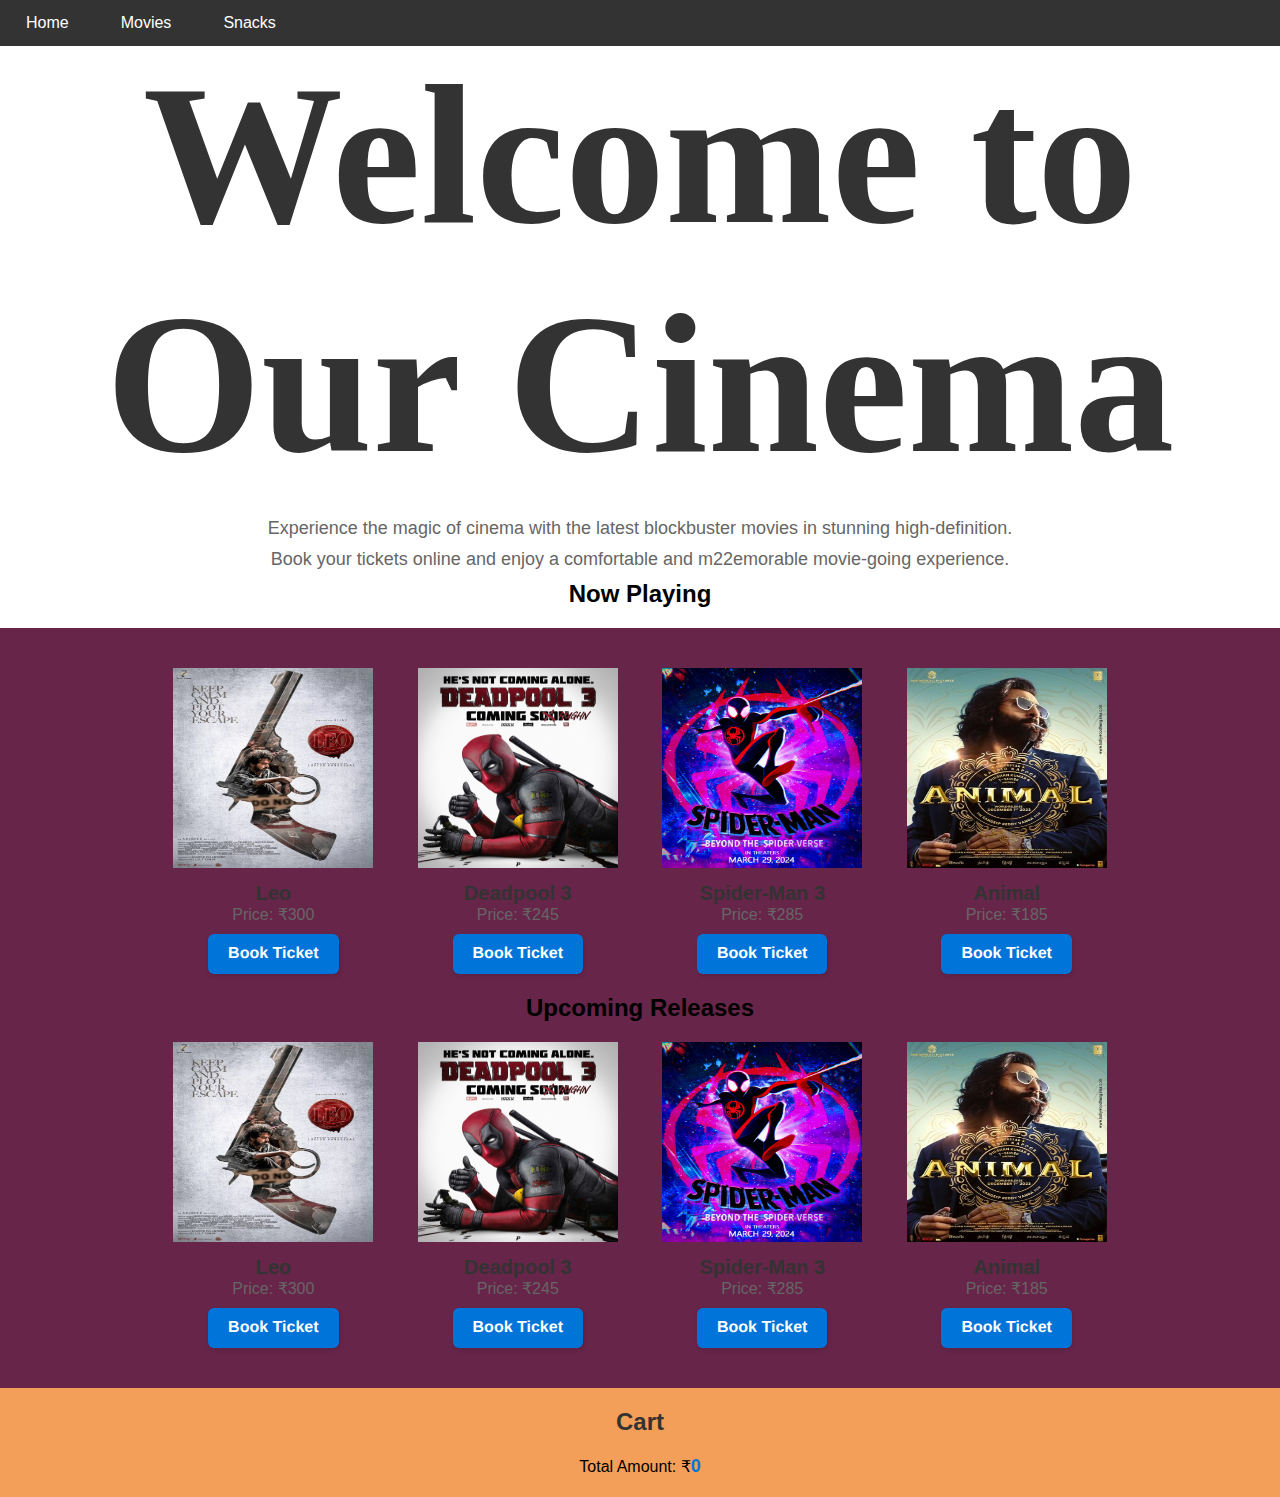
<file: HTML and CSS Sem/Cinema tickect booking/index.html>
<!DOCTYPE html>
<html lang="en">
<head>
    <meta charset="UTF-8">
    <meta name="viewport" content="width=device-width, initial-scale=1.0">
    <title>Cinema Ticket Booking</title>
    <link rel="stylesheet" href="style.css">
    <style>
        .button {
  background: #FF4742;
  border: 1px solid #FF4742;
  border-radius: 6px;
  box-shadow: rgba(0, 0, 0, 0.1) 1px 2px 4px;
  box-sizing: border-box;
  color: #FFFFFF;
  cursor: pointer;
  display: inline-block;
  font-family: nunito,roboto,proxima-nova,"proxima nova",sans-serif;
  font-size: 10px;
  font-weight: 800;
  line-height: 16px;
  min-height: 40px;
  outline: 0;
  padding: 12px 14px;
  text-align: center;
  text-rendering: geometricprecision;
  text-transform: none;
  user-select: none;
  -webkit-user-select: none;
  touch-action: manipulation;
  vertical-align: middle;
}

.button:hover,
.button:active {
  background-color: white;
  
  color: #FF4742;
}

.button:active {
  opacity: .5;
}
    </style>
</head>
<body>
    <main>
    <nav>
        <div class="anchor1">
           <ul>
           <li><a href="#home">Home</a></li> 
            <li><a href="#movies">Movies</a></li>
            <li><a href="#snacks">Snacks</a></li>
           </ul>
        </div>
    </nav>
    <section id="home" >
        <h1 style="font-family: 'Times New Roman', Times, serif;font-size:200px;">Welcome to Our Cinema</h1>
    <p>Experience the magic of cinema with the latest blockbuster movies in stunning high-definition.</p>
    <p>Book your tickets online and enjoy a comfortable and m22emorable movie-going experience.</p>
    <h2 id="maint1">Now Playing</h2>
    </section>
    <section id="movies"  style="background-color:#662549;">
        <div class="movie" id="leo">
            <img src="leo2.jpg" alt="Leo" style="height: 200px; width: 200px;">
            <h2>Leo</h2>
            <p>Price: ₹300</p>
            <button class="button" onclick="bookTicket('Leo', 300)">Book Ticket</button>
        </div>
        <div class="movie" id="deadpool3">
            <img src="DEADPOOL-3-POSTER-min.jpg" alt="Deadpool" style="height: 200px; width: 200px;">
            <h2>Deadpool 3</h2>
            <p>Price: ₹245</p>
            <button onclick="bookTicket('Deadpool 3', 245)" class="button">Book Ticket</button>
        </div>
        <div class="movie" id="spiderman3">
            <img src="dfxmhe9-17218f94-d379-484e-a2f4-f05e8d6d00c5.jpg" alt="Spider-Man" style="height: 200px; width: 200px;">
            <h2>Spider-Man 3</h2>
            <p>Price: ₹285</p>
            <button class="button" onclick="bookTicket('Spider-Man 3', 285)">Book Ticket</button>
        </div>
        <div class="movie" id="animal">
            <img src="Animal-01-322x437.jpg" alt="Animal" style="height: 200px; width: 200px;">
            <h2>Animal</h2>
            <p>Price: ₹185</p>
            <button class="button" onclick="bookTicket('Animal', 185)">Book Ticket</button>
        </div>
        <h2 id="maint2">Upcoming Releases</h2>
        <div class="movie" id="leo">
            <img src="leo2.jpg" alt="Leo" style="height: 200px; width: 200px;">
            <h2>Leo</h2>
            <p>Price: ₹300</p>
            <button class="button" onclick="bookTicket('Leo', 300)">Book Ticket</button>
        </div>
        <div class="movie" id="deadpool3">
            <img src="DEADPOOL-3-POSTER-min.jpg" alt="Deadpool" style="height: 200px; width: 200px;">
            <h2>Deadpool 3</h2>
            <p>Price: ₹245</p>
            <button onclick="bookTicket('Deadpool 3', 245)" class="button">Book Ticket</button>
        </div>
        <div class="movie" id="spiderman3">
            <img src="dfxmhe9-17218f94-d379-484e-a2f4-f05e8d6d00c5.jpg" alt="Spider-Man" style="height: 200px; width: 200px;">
            <h2>Spider-Man 3</h2>
            <p>Price: ₹285</p>
            <button class="button" onclick="bookTicket('Spider-Man 3', 285)">Book Ticket</button>
        </div>
        <div class="movie" id="animal">
            <img src="Animal-01-322x437.jpg" alt="Animal" style="height: 200px; width: 200px;">
            <h2>Animal</h2>
            <p>Price: ₹185</p>
            <button class="button" onclick="bookTicket('Animal', 185)">Book Ticket</button>
        </div>
        
    </section>

    <section id="snacks"  style="background-color:#AE445A;">
        <!-- <section id="snacks" style="background-color: #AE445A;">
            <h2>Snacks and Refreshments</h2>
            <p>Enhance your movie-watching experience with our delicious snacks and refreshments. We offer a variety of options to satisfy your cravings while enjoying your favorite films.</p>
        
            <h3>Menu</h3>
            <ul>
                <li>Popcorn - ₹5</li>
                <li>Soft Drinks - ₹3</li>
                <li>Candies - ₹2</li>
                <li>Ice Cream - ₹4</li>
                <li>Hot Dogs - ₹6</li>
            </ul>
        
            <p>Don't forget to grab some snacks and refreshments to complete your cinema experience. Enjoy your movie with a tasty treat!</p>
        </section> -->
        
    </section>

    <section id="cart"  style="background-color:#F39F5A;">
        <h2>Cart</h2>
        <ul id="cartItems"></ul>
        <p>Total Amount: ₹<span id="totalAmount">0</span></p>
    </section>
</main>
    <script>

      
        const selectedTickets = {};
        let totalAmount = 0;
        let movieName;
       
        function bookTicket(movieName, price) {
            
            if (selectedTickets[movieName]) {
                selectedTickets[movieName]++;
            } else {
                selectedTickets[movieName] = 1;
            }

           
            updateCart();

           
            totalAmount += price;
            document.getElementById('').textContent = totalAmount;
            document.getElementById('totalAmount').textContent = totalAmount;
        }

        
        function updateCart() {
            const cartItems = document.getElementById('cartItems');
            cartItems.innerHTML = '';

            for (const [movieName, quantity] of Object.entries(selectedTickets)) {
                const listItem = document.createElement('li');
                listItem.textContent = `${movieName} x${quantity}`;
                cartItems.appendChild(listItem);
            }
        }
    </script>
</body>
</html>
</file>
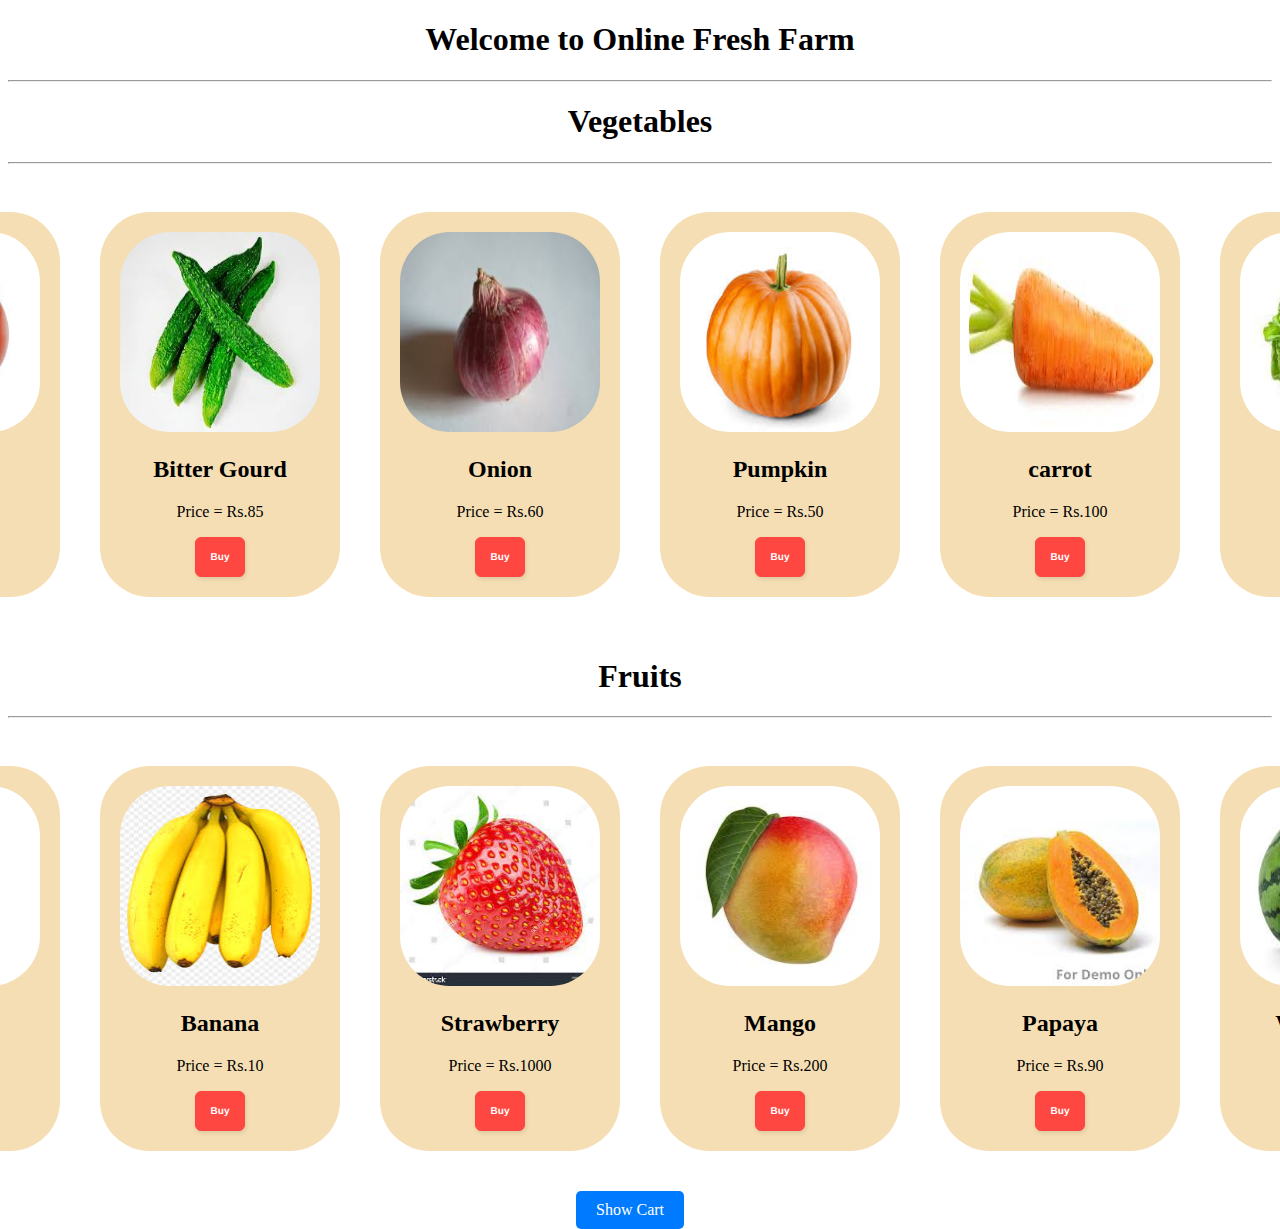
<file: HTML and CSS Sem/shoping/index.html>
<!DOCTYPE html>
<html lang="en">
<head>
    <meta charset="UTF-8">
    <meta name="viewport" content="width=device-width, initial-scale=1.0">
    <title>Fresh Farm Producer website</title>
    <link rel="stylesheet" href="style.css"> <!-- Replace "com.css" with your own CSS file -->
    <style>
       



.button-24 {
  background: #FF4742;
  border: 1px solid #FF4742;
  border-radius: 6px;
  box-shadow: rgba(0, 0, 0, 0.1) 1px 2px 4px;
  box-sizing: border-box;
  color: #FFFFFF;
  cursor: pointer;
  display: inline-block;
  font-family: nunito,roboto,proxima-nova,"proxima nova",sans-serif;
  font-size: 10px;
  font-weight: 800;
  line-height: 16px;
  min-height: 40px;
  outline: 0;
  padding: 12px 14px;
  text-align: center;
  text-rendering: geometricprecision;
  text-transform: none;
  user-select: none;
  -webkit-user-select: none;
  touch-action: manipulation;
  vertical-align: middle;
}

.button-24:hover,
.button-24:active {
  background-color: white;
  
  color: #FF4742;
}

.button-24:active {
  opacity: .5;
}

    </style>
</head>
<body>
    <h1>Welcome to Online Fresh Farm</h1> <hr>
    <h1>Vegetables</h1><hr>
    <main>   
        <section class="product">
            <img src="./tommato.jpg"alt="book" style="height: 200px;width: 200px;">
                <h2>Tomato</h2>
                <p>Price = Rs.100</p>
                <button onclick="veg('Tomato',100)"  class="button-24"  role="button">Buy</button><br>  
                
        
        </section>
        <section class="product">
            <img src="./bitter gourds.jpg"alt="book" style="height: 200px;width: 200px;">
                <h2>Bitter Gourd</h2>
                <p>Price = Rs.85</p>
                <button onclick="veg('Bitter Gourd',85)" class="button-24"  role="button">Buy</button><br>
        </section>
        <section class="product">
                <img src="./onian.jpg"alt="book" style="height: 200px;width: 200px;">
                <h2>Onion</h2>
                <p>Price = Rs.60</p>
                <button onclick="veg('Onion',60)" class="button-24"  role="button">Buy</button><br>
            </section>
            <section class="product">
                <img src="./pumpkin.jpg"alt="book" style="height: 200px;width: 200px;">
                 <h2>Pumpkin</h2>
                <p>Price = Rs.50</p>
                <button onclick="veg('Pumpkin',50)" class="button-24"  role="button">Buy</button><br>
            </section>
            <section class="product">
                <img src="./carrot.jpg"alt="book" style="height: 200px; width: 200px;">
                <h2>carrot</h2>
                <p>Price = Rs.100</p>
                <button onclick="veg('carrot',100)" class="button-24"  role="button">Buy</button><br> 
            </section>
            <section class="product">
                <img src="./cabbage.jpg"alt="book" style="height: 200px; width: 200px;">
                <h2>Cabbage</h2>
                <p>Price = Rs.70</p>
                <button onclick="veg('cabbage',70)" class="button-24"  role="button">Buy</button><br> 
            </section>
        </main>
        <h1>Fruits</h1><hr>
        <main>
            <section class="product">
                <img src="./apple.jpg"alt="book" style="height: 200px;width: 200px;">
                    <h2>Apple</h2>
                    <p>Price = Rs.150</p>
                    <button onclick="fruit('Apple',150)" class="button-24"  role="button">Buy</button><br>      
            
            </section>
            <section class="product">
                <img src="./banana.jpg"alt="book" style="height: 200px;width: 200px;">
                    <h2>Banana</h2>
                    <p>Price = Rs.10</p>
                    <button onclick="fruit('banana',10)" class="button-24"  role="button">Buy</button><br>
            </section>
            <section class="product">
                    <img src="./strawberry.jpg"alt="book" style="height: 200px;width: 200px;">
                    <h2>Strawberry</h2>
                    <p>Price = Rs.1000</p>
                    <button onclick="fruit('strawberry',1000)" class="button-24"  role="button">Buy</button><br>
                </section>
                <section class="product">
                    <img src="./mango.jpg"alt="book" style="height: 200px;width: 200px;">
                     <h2>Mango</h2>
                    <p>Price = Rs.200</p>
                    <button onclick="fruit('mango',200)" class="button-24"  role="button">Buy</button><br>
                </section>
                <section class="product">
                    <img src="./papaya.jpg"alt="book" style="height: 200px; width: 200px;">
                    <h2>Papaya</h2>
                    <p>Price = Rs.90</p>
                    <button onclick="fruit('papaya',90)" class="button-24"  role="button">Buy</button><br> 
                </section>
                <section class="product">
                    <img src="./watermel.jpg"alt="book" style="height: 200px; width: 200px;">
                    <h2>WaterMelan</h2>
                    <p>Price = Rs.50</p>
                    <button onclick="fruit('WaterMelan',50)" class="button-24"  role="button">Buy</button><br> 
                </section>
        </main>
  
       <a href="cart.html" id="cartbutton" class="cartbutton">Show Cart</a>
        
    
        <script>
            var fruittotal=0
            var vegtotal=0
        function addToCart(product, price, category) {
            var cartTextArea;        
            if (category === 'vegetables') {
                cartTextArea = document.getElementById('my');
                vegtotal=price+vegtotal
                document.getElementById("vegetables").value=vegtotal
            } else if (category === 'fruits') {
                cartTextArea = document.getElementById('shop');
                fruittotal=price+fruittotal
                document.getElementById("fruits").value=fruittotal
            }3
            
            cartTextArea.value += product + " - Rs." + price + "\n";
        }
    
        function veg(product, price) {
            addToCart(product, price, 'vegetables');
        }
    
        function fruit(product, price) {
            addToCart(product, price, 'fruits');
        }
    </script>

<!--      -->
</body>
</html>
</file>
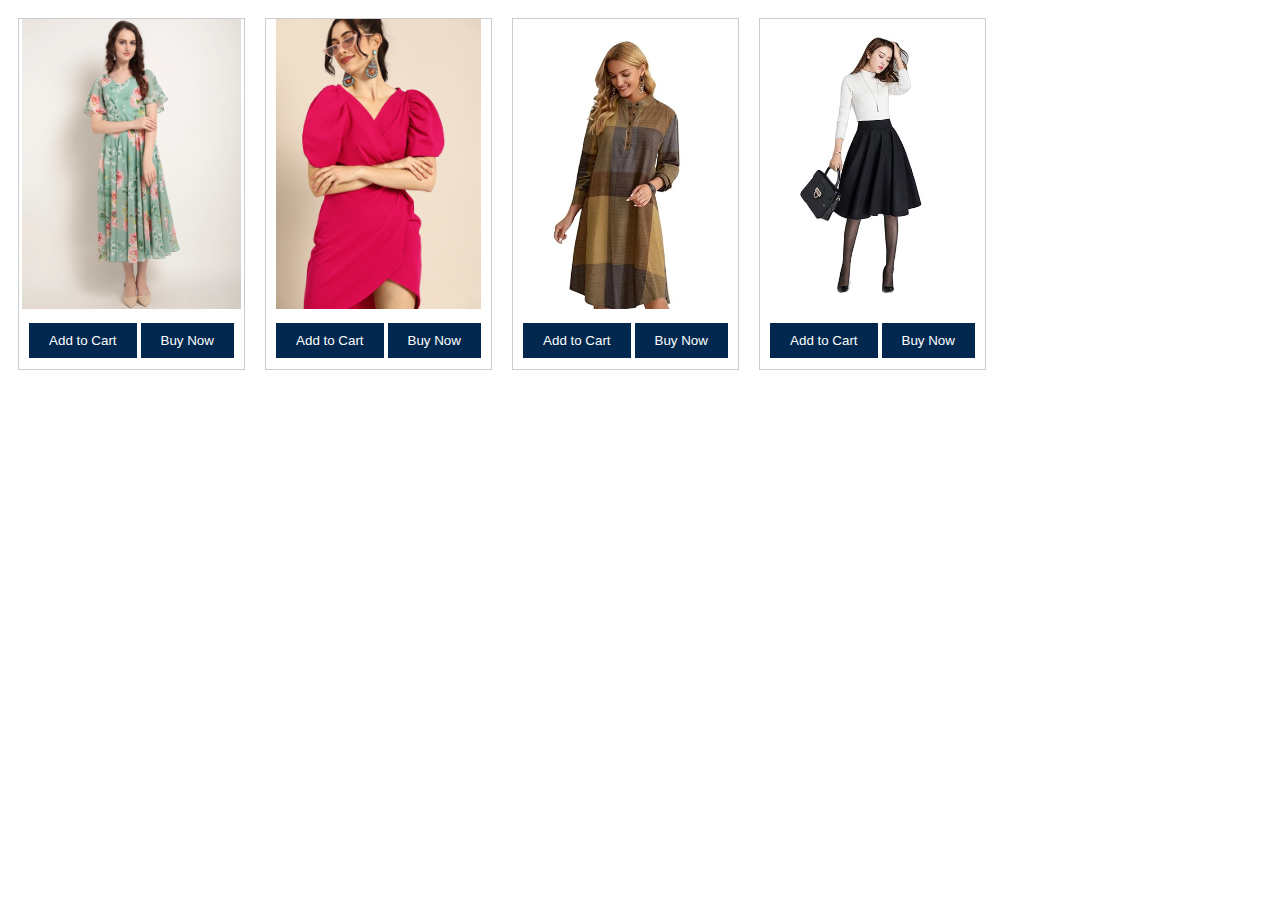
<file: HTML and CSS Sem/demo website/women.html>
<!DOCTYPE html>
<html lang="en">
<head>
    <meta charset="UTF-8">
    <meta name="viewport" content="width=device-width, initial-scale=1.0">
    <title>Document</title>
    <style>
        .containers {
    display: flex;
    flex-wrap: wrap; /* Wrap to the next line when content overflows */
    overflow-y: none;
  }

  .item {
    width: 225px;
    height: 350px; /* Adjust the height as needed */
    margin: 10px;
    text-align: center;
    border: 1px solid #ccc;
  }

  .item img {
    max-width: 100%;
    max-height: 290px;
  }

  /* CSS for the buttons */
  #addToCart {

    background-color: #007BFF;
    color: #fff;
    border: none;
    padding: 10px 20px;
    cursor: pointer;
    margin-top: 10px;
  }

  #buyNow {
    background-color: #4CAF50;
    color: #fff;
    border: none;
    padding: 10px 20px;
    cursor: pointer;
    margin-top: 10px;
  }

  /* CSS for the buttons with a scale animation on hover */
#addToCart, #buyNow {
    background-color: #022850;
    color: #fff;
    border: none;
    padding: 10px 20px;
    cursor: pointer;
    margin-top: 10px;
    transition: transform 0.2s, background-color 0.2s;
  }
  
  #addToCart:hover, #buyNow:hover {
    background-color: rgb(255, 166, 0); /* Change background color on hover */
    
    transform: scale(1.1); /* Apply a scale transformation on hover */
  }
  .iframe {
    text-align: center;
    display: block;
    justify-items: center;
    align-content: center;
  }
  
    </style>
</head>
<body>
    <div class="containers">
        <div class="item">
          <img src="images/card1.png" alt="Product 1">
          <button class="buttons" id="addToCart" onclick="addToCart(1)">Add to Cart</button>
          <button class="buttons" id="buyNow" onclick="buyNow(1)">Buy Now</button>
        </div>
    
          <div class="item">
            <img src="images/card4.png" alt="Product 2">
            <button class="buttons" id="addToCart" onclick="addToCart(2)">Add to Cart</button>
            <button class="buttons" id="buyNow" onclick="buyNow(2)">Buy Now</button>
          </div>
    
    
          <div class="item">
            <img src="images/card6.jpg" alt="Product 2">
            <button class="buttons" id="addToCart" onclick="addToCart(2)">Add to Cart</button>
            <button class="buttons" id="buyNow" onclick="buyNow(2)">Buy Now</button>
          </div>
    
          <div class="item">
            <img src="images/card7.jpg" alt="Product 2">
            <button class="buttons" id="addToCart" onclick="addToCart(2)">Add to Cart</button>
            <button class="buttons" id="buyNow" onclick="buyNow(2)">Buy Now</button>
          </div>
    <div class="iframe">
        <iframe width="560" height="315" src="https://www.youtube.com/embed/tzRwPdtP47o?si=0RmI6_1jalj1lDDs" title="YouTube video player" frameborder="0" allow="accelerometer; autoplay; clipboard-write; encrypted-media; gyroscope; picture-in-picture; web-share" allowfullscreen></iframe>
    </div>
    <a href="../../../Getting started with OneDrive.pdf"></a>
</body>
</html>
</file>
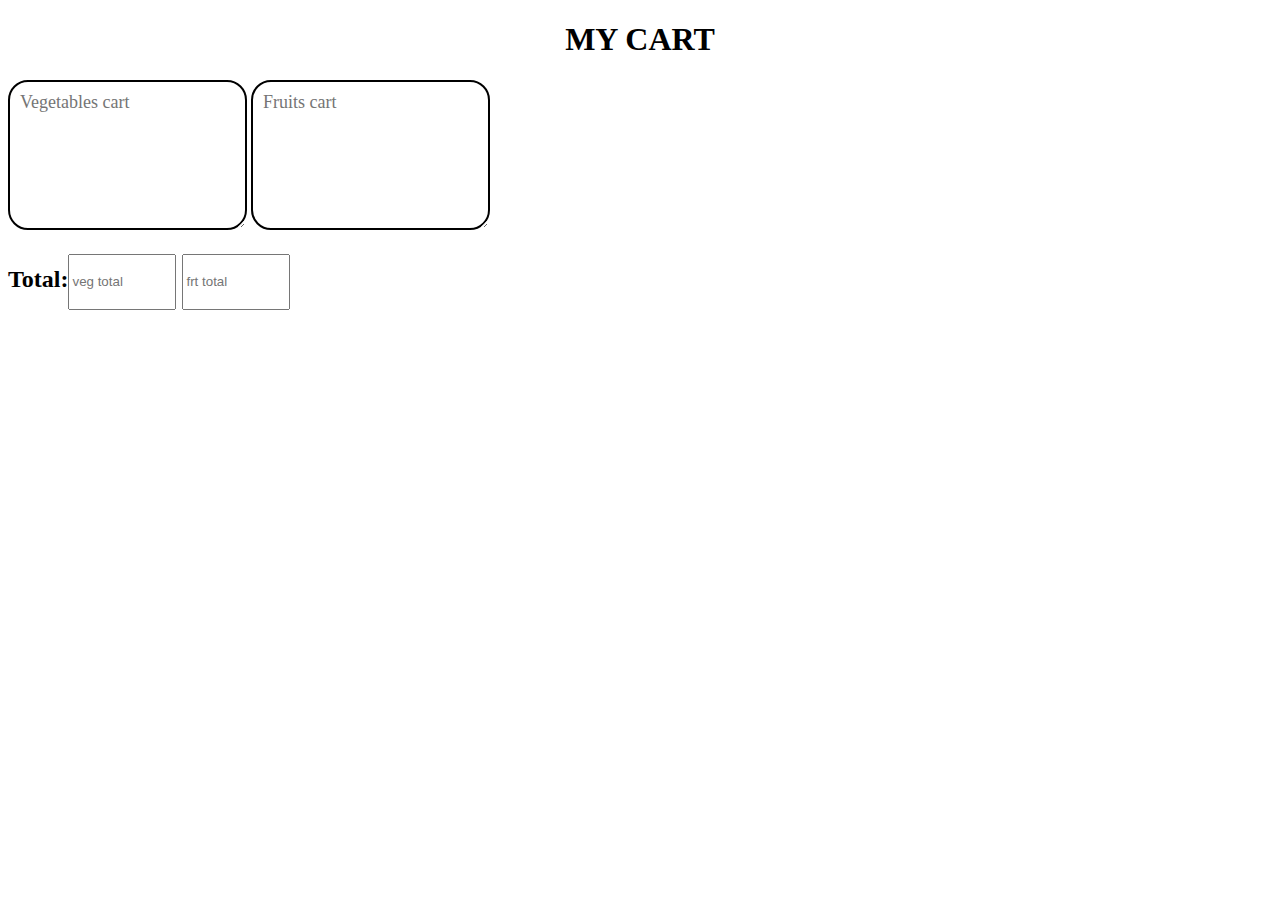
<file: HTML and CSS Sem/shoping/cart.html>
<!DOCTYPE html>
<html lang="en">
<head>
    <meta charset="UTF-8">
    <meta name="viewport" content="width=device-width, initial-scale=1.0">
    <title>mycart</title>
    <link rel="stylesheet" href="style.css">
</head>
<body>
    <h1>MY CART</h1>
    <div id="ball">
    <textarea name="card" id="my" cols="20" rows="6" placeholder="Vegetables cart"></textarea> 
    <textarea name="cards" id="shop" cols="20" rows="6" placeholder="Fruits cart"></textarea> 
   <br>
    <h2>Total:<input id="vegetables" type="number" style="margin-right: 0;" placeholder="veg total">
    <input id="fruits" type="number" placeholder="frt total"></h2>
    </div>
</body>
</html>
</file>
<file: HTML and CSS Sem/Cinema tickect booking/style.css>
/* #cart{
    display: inline-block;
      padding: 10px 20px;
      background-color: #007BFF;
      color: #fff;
      text-decoration: none;
      border: none;
      border-radius: 5px;
      cursor: pointer;
      position:absolute;
      left: 45%}
    */

    ul {
        list-style-type: none;
        margin: 0;
        padding: 0;
        overflow: hidden;
        background-color: #333;
        position: fixed;
        top: 0;
        width: 100%;
      }
      
      li {
        float: left;
      }
      
      li a {
        display: block;
        color: white;
        text-align: center;
        padding: 14px 16px;
        text-decoration: none;
      }
      
      /* Change the link color to #111 (black) on hover */
      li a:hover {
        background-color: #111;
      }


      .active {
        background-color: #04AA6D;
      }
   
      /* zzzzzzzzzzzzzzzzzzzzzzzzzzzzz
       */
       /* Reset default margin and padding for all elements */
* {
    margin: 0;
    padding: 0;
}

/* Apply a background color to the body */
body {
    background-color: #f0f0f0;
    font-family: Arial, sans-serif;
    margin: 0;
    padding: 0;
}

/* Style the navigation bar */
nav {
    background-color: #333;
    color: white;
    padding: 10px 0;
    text-align: center;
}

nav a {
    color: white;
    text-decoration: none;
    margin: 0 10px;
}

/* Style the home section */
#home {
    background-color: #fff;
    padding: 20px;
    text-align: center;
}

#home h1 {
    font-size: 36px;
    color: #333;
    margin-bottom: 20px;
}

#home p {
    font-size: 18px;
    color: #666;
    margin-bottom: 10px;
}

#home ul {
    list-style-type: none;
    padding: 0;
}

#home li {
    font-size: 16px;
    color: #444;
    margin-bottom: 5px;
}

#maint1{
 
}

#maint2{
    
}
/* Style the movies section */
#movies {
    background-color: #fff;
    padding: 20px;
    text-align: center;
}

.movie {
    margin: 20px;
    display: inline-block;
    width: 200px;
    text-align: center;
}

.movie img {
    max-width: 100%;
    height: auto;
}

.movie h2 {
    font-size: 20px;
    color: #333;
    margin-top: 10px;
}

.movie p {
    font-size: 16px;
    color: #666;
    margin-bottom: 10px;
}

.movie button {
    background-color: #0074D9;
    color: #fff;
    border: none;
    padding: 10px 20px;
    cursor: pointer;
    font-size: 16px;
    transition: background-color 0.3s;
}

.movie button:hover {
    background-color: #0056b3;
}

/* Style the cart section */
#cart {
    background-color: #fff;
    padding: 20px;
    text-align: center;
}

#cart h2 {
    font-size: 24px;
    color: #333;
    margin-bottom: 20px;
}

#cartItems {
    list-style-type: none;
    padding: 0;
}

#cartItems li {
    font-size: 16px;
    color: #444;
    margin-bottom: 5px;
}

#totalAmount {
    font-size: 18px;
    color: #0074D9;
    font-weight: bold;
}
</file>
<file: HTML and CSS Sem/shoping/style.css>
body{
  /* background-image: linear-gradient(36deg,#A100FFFF,#119CFDFF); */
  background-color: white;
}

#search{
  display: flex;
  margin-left: 45%;
  padding-bottom: 20px;
}
button{
  background-color: rgb(209, 235, 191);
  width: 50px;
  height: 30px;
  border-radius: 0px;
}
#logo{
  border: none;
}
img {
  border-radius: 50px;
}
.product{
  width: 300px;
  padding: 20px;
  margin: 20px;
  text-align: center;
  border: px solid whitesmoke;
  background-color: wheat;
  border-radius: 50px;
}
main{
  display: flex;
  /* flex-wrap:wrap; */
  justify-content: center;
  padding: 20px;
  /* background-color: rgb(189, 217, 242); */
  
}

input{
  width: 100px;
  height: 50px;
  margin-right: 300px;
}
h1{
  text-align: center;
  color: rgb(0, 0, 0);
  
}
textarea{
  font-family: 'Times New Roman', Times, serif;
  border: 2px solid black;
  font-size: large; 
  padding: 10px;
  border-radius: 20px;
 }
 
 #cartbutton{
  display: inline-block;
    padding: 10px 20px;
    background-color: #007BFF;
    color: #fff;
    text-decoration: none;
    border: none;
    border-radius: 5px;
    cursor: pointer;
    position:absolute;
    left: 45%}
</file>
